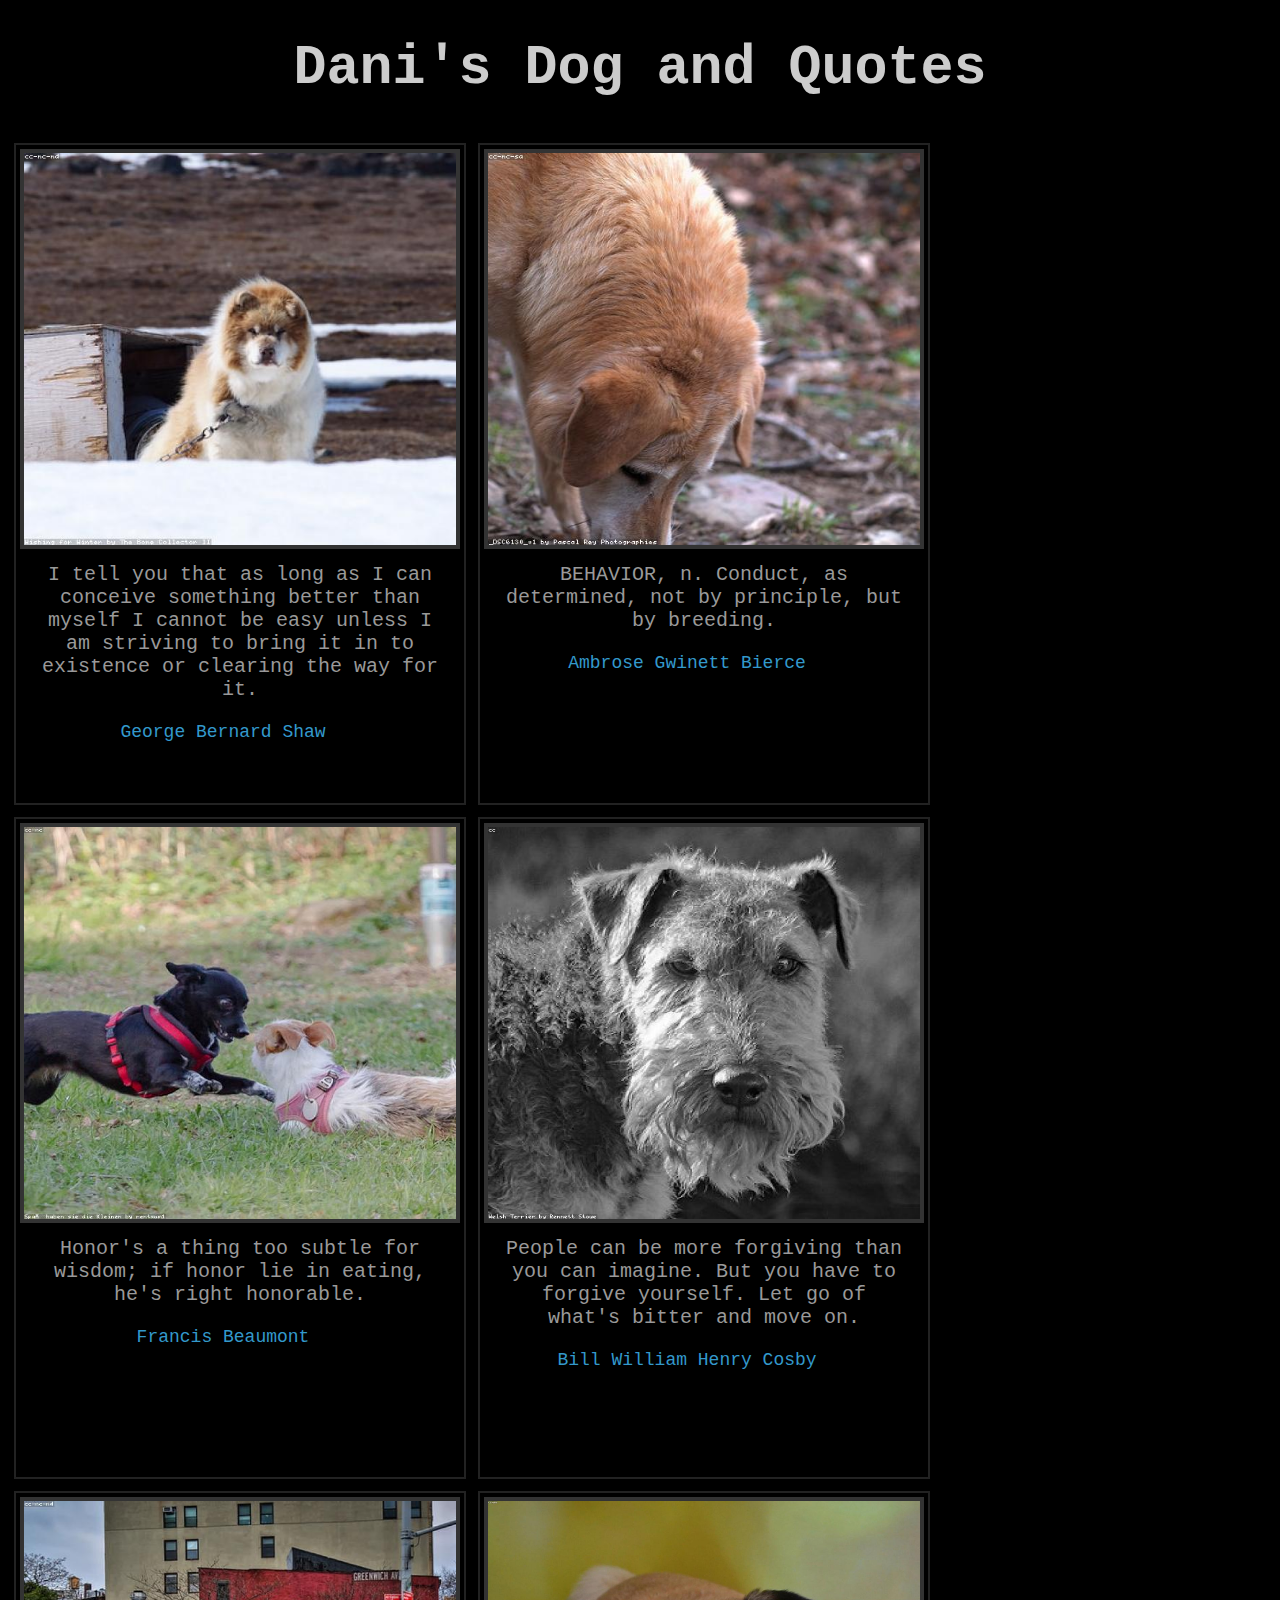
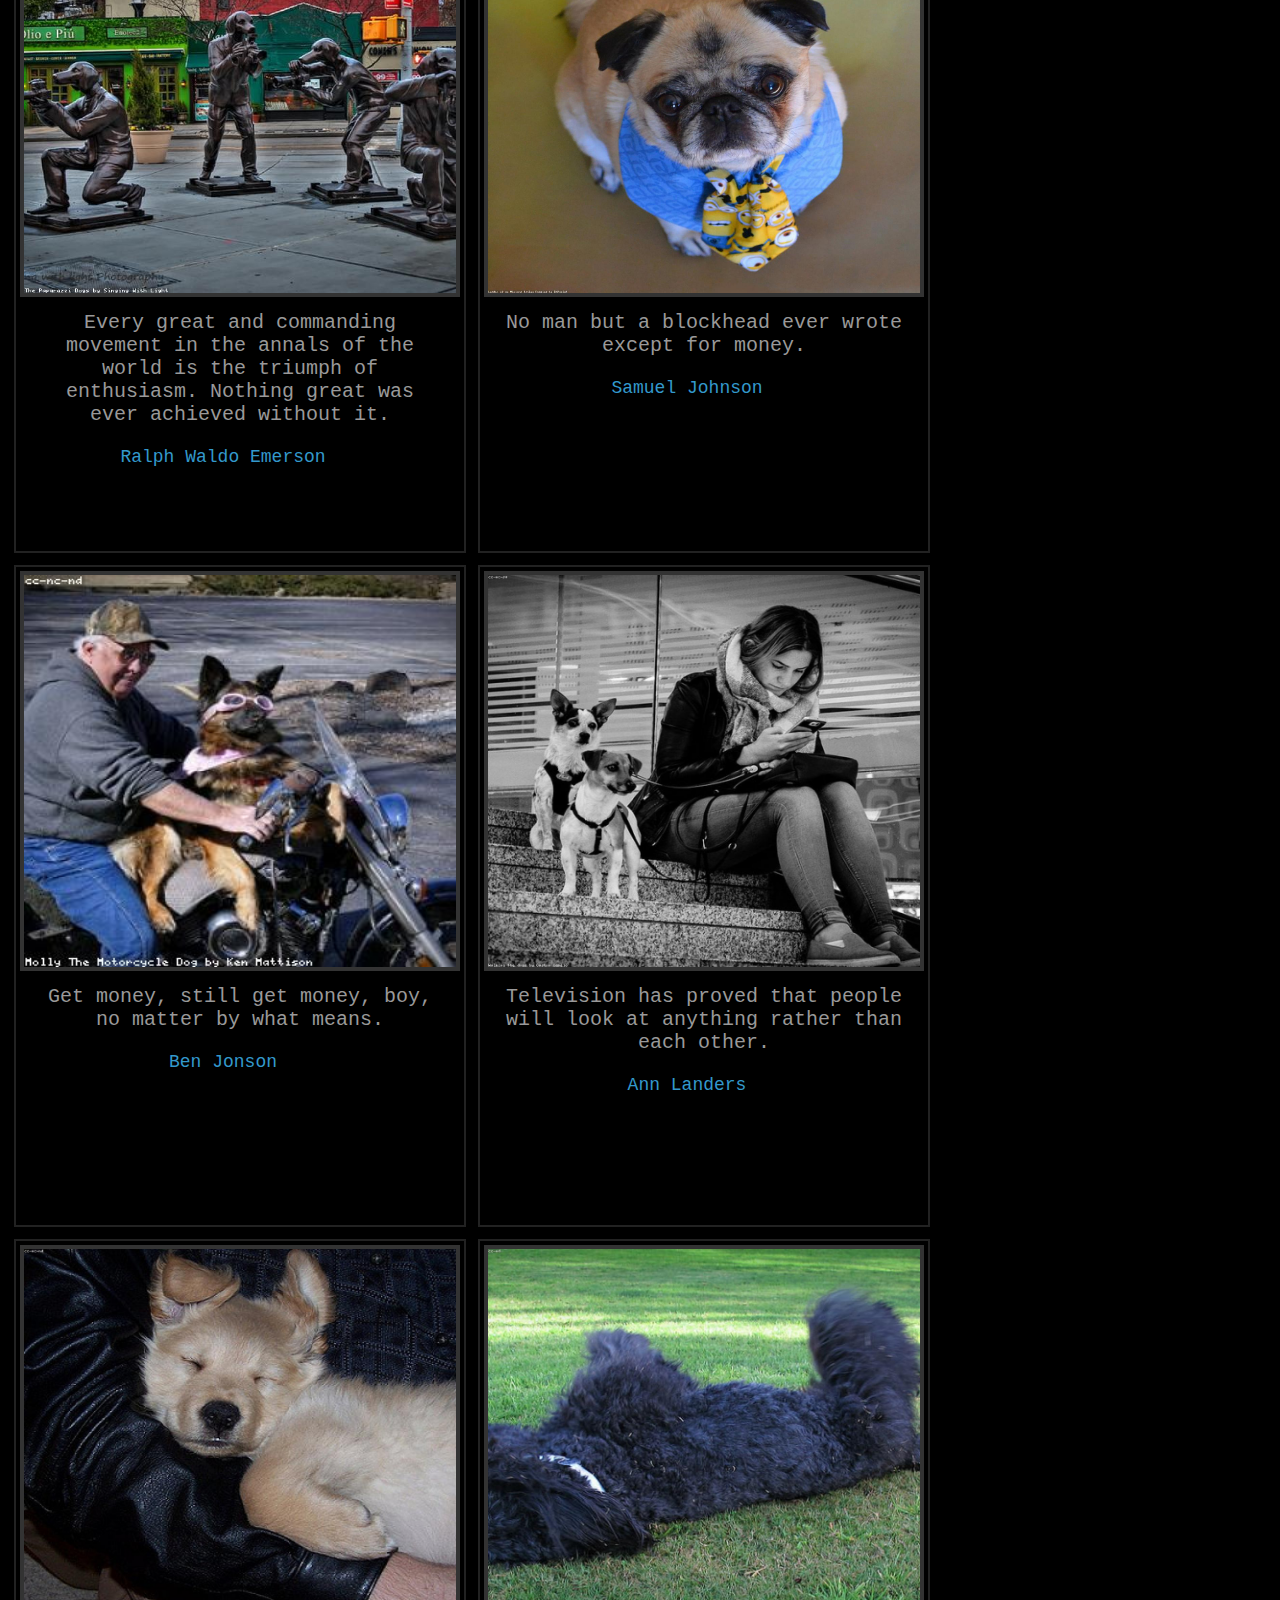
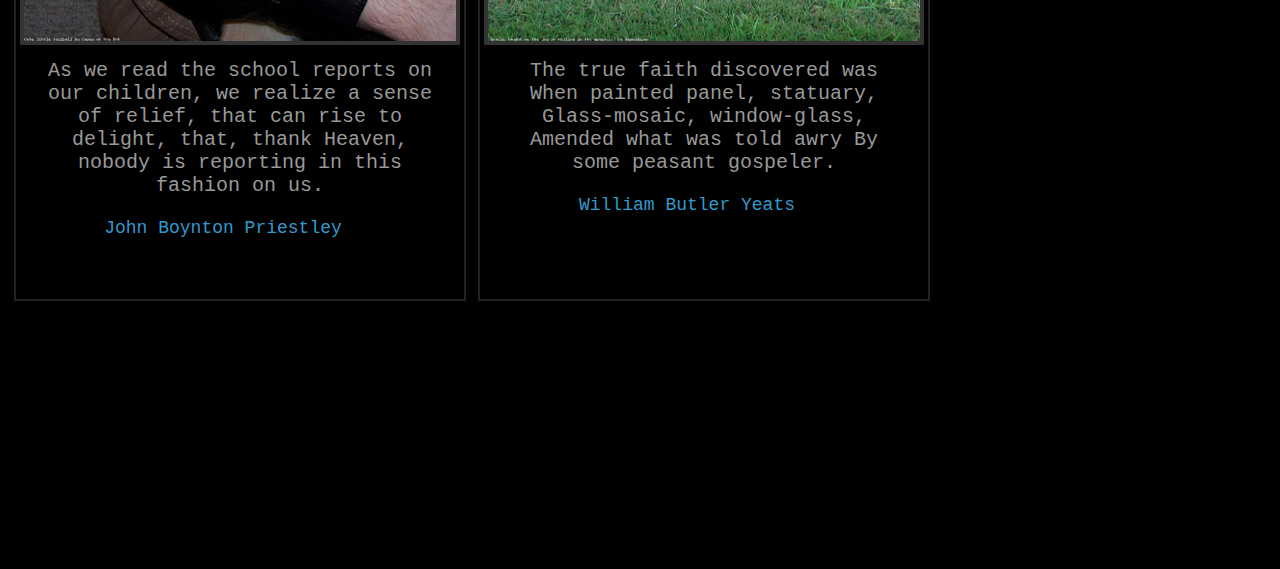
<file: index.html>
<!doctype html>
<html>
    <head>
        <meta charset="utf-8">
        <meta name="viewport" content="width=device-width, initial-scale=1.0">
        <title>Dani's Dog and Quotes</title>
        <link rel="stylesheet" href="css/styles.css" type="text/css" >
    </head>
    <body>
        
        
        <h1>Dani's Dog and Quotes</h1>
        
        <div>
            <img class="thickborder" src="images/dogs01.jpg" alt="dogs01 image" >
            <blockquote>
                I tell you that as long as I can conceive something better than myself I cannot be easy unless I am striving to bring it in to existence or clearing the way for it.
                <p>George Bernard Shaw</p>
            </blockquote>
        </div>

        <div>
            <img class="thickborder" src="images/dogs02.jpg" alt="dogs02 image" >
            <blockquote>
                BEHAVIOR, n. Conduct, as determined, not by principle, but by breeding.
                <p>Ambrose Gwinett Bierce</p>
            </blockquote>
        </div>

        <div>
            <img class="thickborder" src="images/dogs03.jpg" alt="dogs03 image" >
            <blockquote>
                Honor's a thing too subtle for wisdom; if honor lie in eating, he's right honorable.
                <p>Francis Beaumont</p>
            </blockquote>
        </div>

        <div>
            <img class="thickborder" src="images/dogs04.jpg" alt="dogs04 image" >
            <blockquote>
                People can be more forgiving than you can imagine. But you have to forgive yourself. Let go of what's bitter and move on.
                <p>Bill William Henry Cosby</p>
            </blockquote>
        </div>

        <div>
            <img class="thickborder" src="images/dogs05.jpeg" alt="dogs05 image" >
            <blockquote>
                Every great and commanding movement in the annals of the world is the triumph of enthusiasm. Nothing great was ever achieved without it.
                <p>Ralph Waldo Emerson</p>
            </blockquote>
        </div>

        <div>
            <img class="thickborder" src="images/dogs06.jpg" alt="dogs06 image" >
            <blockquote>
                No man but a blockhead ever wrote except for money.
                <p>Samuel Johnson</p>
            </blockquote>
        </div>

        <div>
            <img class="thickborder" src="images/dogs07.jpg" alt="dogs07 image" >
            <blockquote>
                Get money, still get money, boy, no matter by what means.
                <p>Ben Jonson</p>
            </blockquote>
        </div>

        <div>
            <img class="thickborder" src="images/dogs08.jpeg" alt="dogs08 image" >
            <blockquote>
                Television has proved that people will look at anything rather than each other.
                <p>Ann Landers</p>
            </blockquote>
        </div>

        <div>
            <img class="thickborder" src="images/dogs09.jpeg" alt="dogs09 image" >
            <blockquote>
                As we read the school reports on our children, we realize a sense of relief, that can rise to delight, that, thank Heaven, nobody is reporting in this fashion on us.
                <p>John Boynton Priestley</p>
            </blockquote>
        </div>

        <div>
            <img class="thickborder" src="images/dogs10.jpeg" alt="dogs10 image" >
            <blockquote>
                The true faith discovered was When painted panel, statuary, Glass-mosaic, window-glass, Amended what was told awry By some peasant gospeler.
                <p>William Butler Yeats</p>
            </blockquote>
        </div>
   
        
        <script src=""></script>
    </body>
</html>
</file>
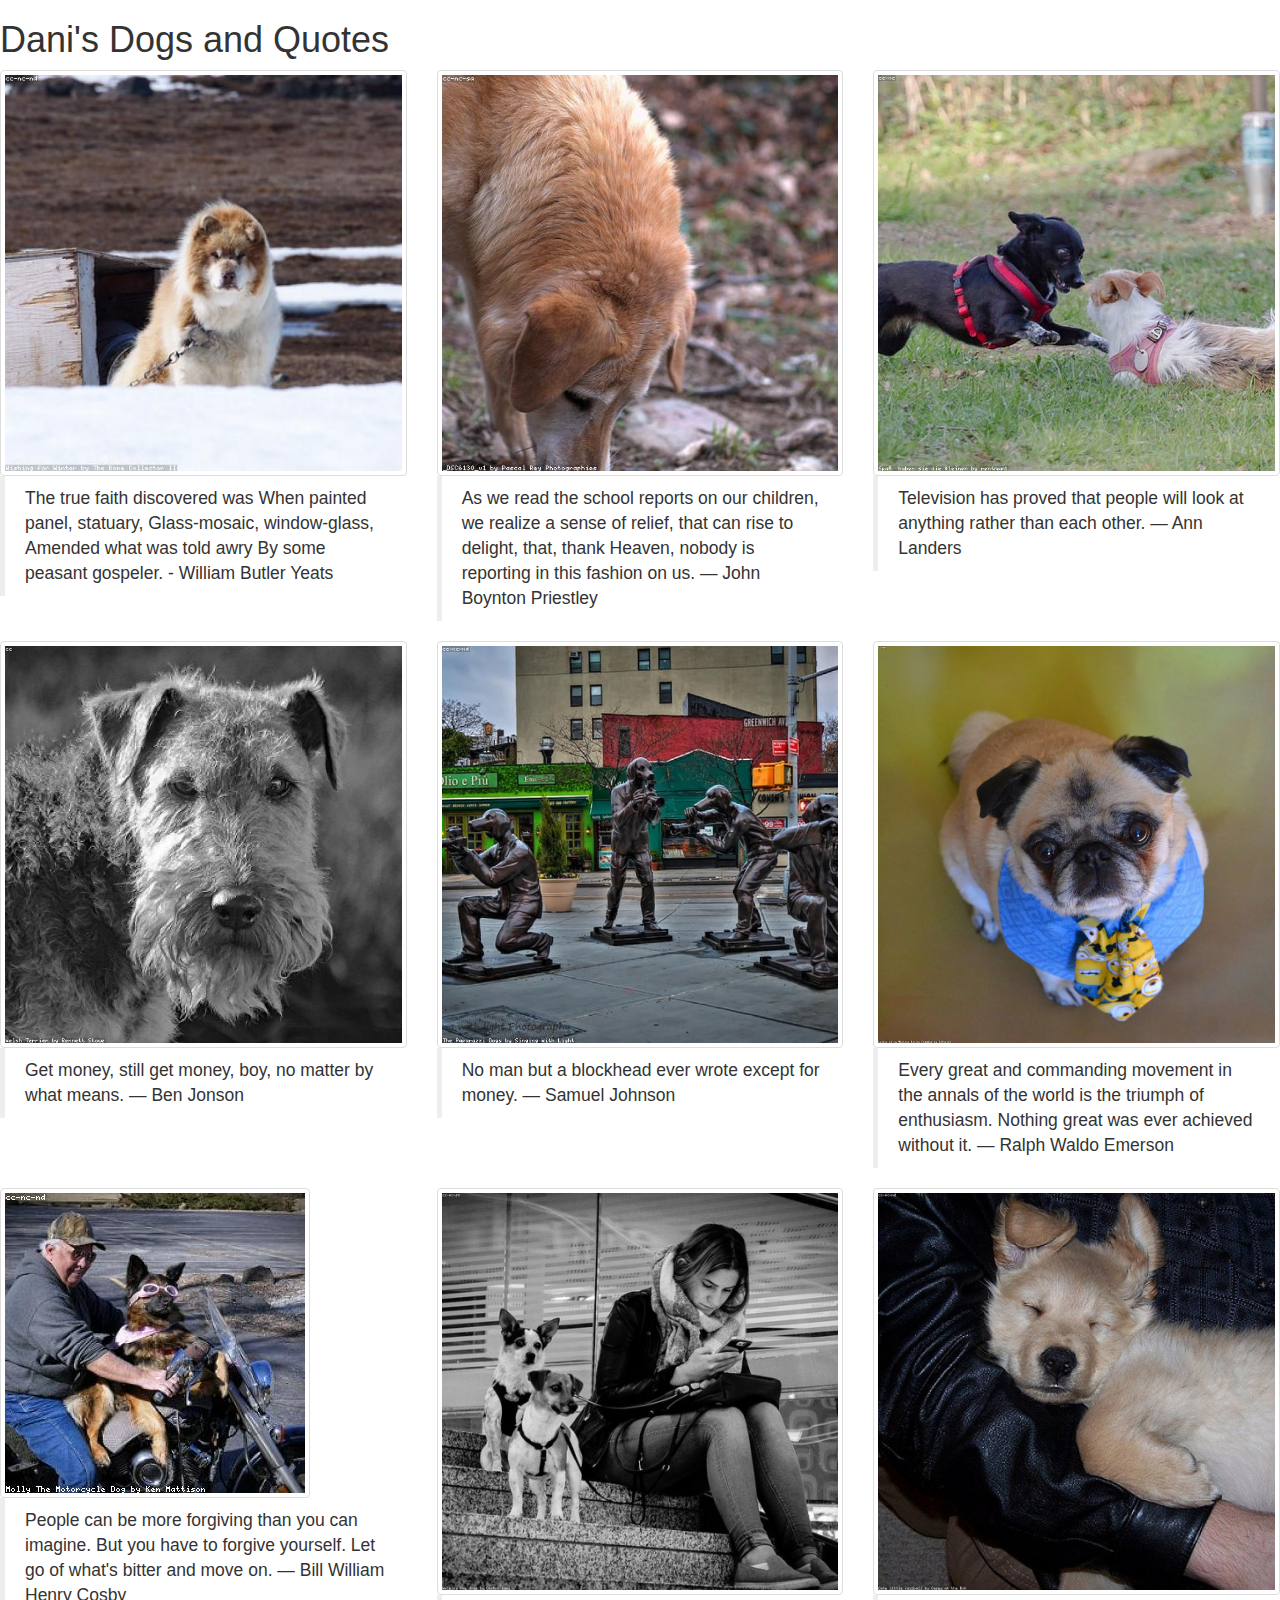
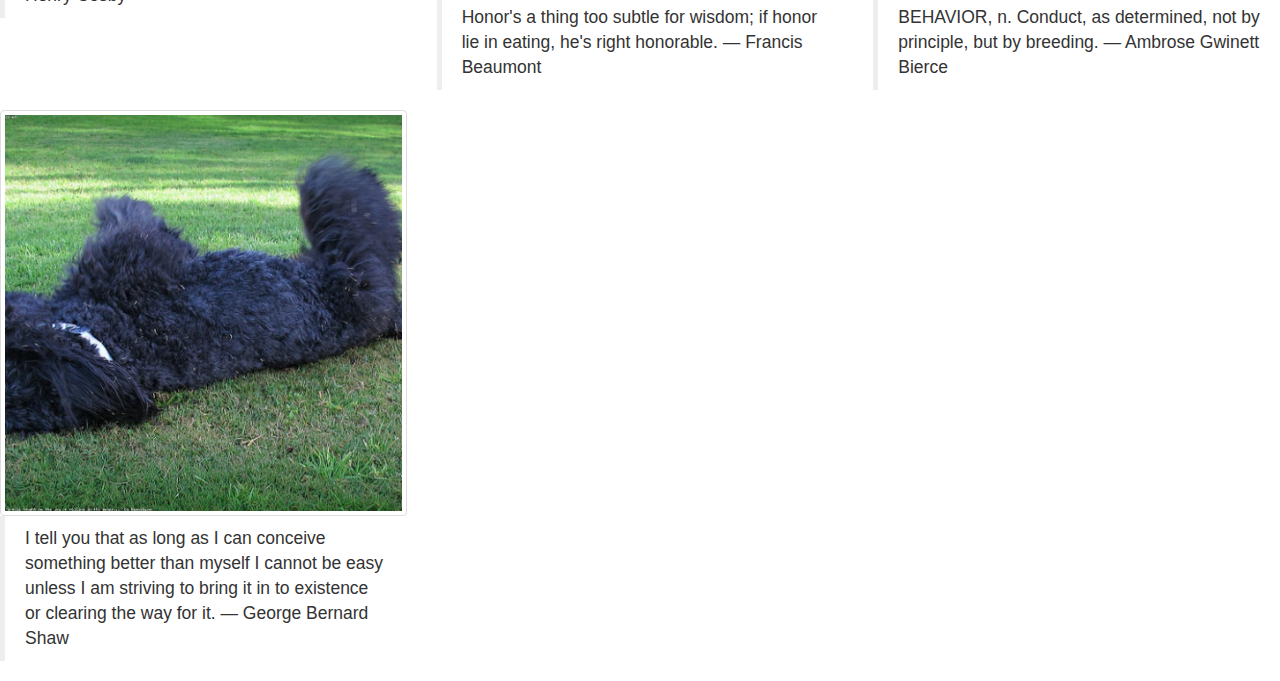
<file: Bootstrap/index.html>
<!DOCTYPE html>
<html lang="en">
  <head>
    <meta charset="utf-8">
    <meta http-equiv="X-UA-Compatible" content="IE=edge">
    <meta name="viewport" content="width=device-width, initial-scale=1">
    <!-- The above 3 meta tags *must* come first in the head; any other head content must come *after* these tags -->
    <title>Dani's Dogs and Quotes</title>

    <!-- Bootstrap -->
    <link href="css/bootstrap.min.css" rel="stylesheet">

    <!-- HTML5 shim and Respond.js for IE8 support of HTML5 elements and media queries -->
    <!-- WARNING: Respond.js doesn't work if you view the page via file:// -->
    <!--[if lt IE 9]>
      <script src="https://oss.maxcdn.com/html5shiv/3.7.3/html5shiv.min.js"></script>
      <script src="https://oss.maxcdn.com/respond/1.4.2/respond.min.js"></script>
    <![endif]-->
  </head>
  <body>
    <h1>Dani's Dogs and Quotes</h1>

    <div class"container">
        <div class="row">
            <div class="col-md-4"><img src="images/dogs01.jpg" alt="Dogs01 image" class="img-thumbnail">
                <blockquote>The true faith discovered was When painted panel, statuary, Glass-mosaic, window-glass, Amended what was told awry By some peasant gospeler. - William Butler Yeats</blockquote>
            </div>

            <div class="col-md-4"><img src="images/dogs02.jpg" alt="Dogs02 image" class="img-thumbnail">
                <blockquote>As we read the school reports on our children, we realize a sense of relief, that can rise to delight, that, thank Heaven, nobody is reporting in this fashion on us. —  John Boynton Priestley</blockquote>
            </div>

            <div class="col-md-4"><img src="images/dogs03.jpg" alt="Dogs03 image" class="img-thumbnail">
                <blockquote>Television has proved that people will look at anything rather than each other. —  Ann Landers</blockquote>
            </div>
        </div>

        <div class="row">
            <div class="col-md-4"><img src="images/dogs04.jpg" alt="Dogs04 image" class="img-thumbnail">
                <blockquote>Get money, still get money, boy, no matter by what means. —  Ben Jonson</blockquote>
            </div>

            <div class="col-md-4"><img src="images/dogs05.jpeg" alt="Dogs05 image" class="img-thumbnail">
                <blockquote>No man but a blockhead ever wrote except for money. —  Samuel Johnson</blockquote>
            </div>

            <div class="col-md-4"><img src="images/dogs06.jpg" alt="Dogs06 image" class="img-thumbnail">
                <blockquote>Every great and commanding movement in the annals of the world is the triumph of enthusiasm. Nothing great was ever achieved without it. —  Ralph Waldo Emerson</blockquote>
            </div>

            <div class="col-md-4"><img src="images/dogs07.jpg" alt="Dogs07 image" class="img-thumbnail">
                <blockquote>People can be more forgiving than you can imagine. But you have to forgive yourself. Let go of what's bitter and move on. —  Bill William Henry Cosby</blockquote>
            </div>

            <div class="col-md-4"><img src="images/dogs08.jpeg" alt="Dogs08 image" class="img-thumbnail">
                <blockquote>Honor's a thing too subtle for wisdom; if honor lie in eating, he's right honorable. —  Francis Beaumont</blockquote>
            </div>

            <div class="col-md-4"><img src="images/dogs09.jpeg" alt="Dogs09 image" class="img-thumbnail">
                <blockquote>BEHAVIOR, n. Conduct, as determined, not by principle, but by breeding. —  Ambrose Gwinett Bierce</blockquote>
            </div>

            <div class="col-md-4"><img src="images/dogs10.jpeg" alt="Dogs10 image" class="img-thumbnail">
                <blockquote>I tell you that as long as I can conceive something better than myself I cannot be easy unless I am striving to bring it in to existence or clearing the way for it. —  George Bernard Shaw</blockquote>
            </div>

        </div>

    </div>

    <!-- jQuery (necessary for Bootstrap's JavaScript plugins) -->
    <script src="https://ajax.googleapis.com/ajax/libs/jquery/1.12.4/jquery.min.js"></script>
    <!-- Include all compiled plugins (below), or include individual files as needed -->
    <script src="js/bootstrap.min.js"></script>
  </body>
</html>
</file>
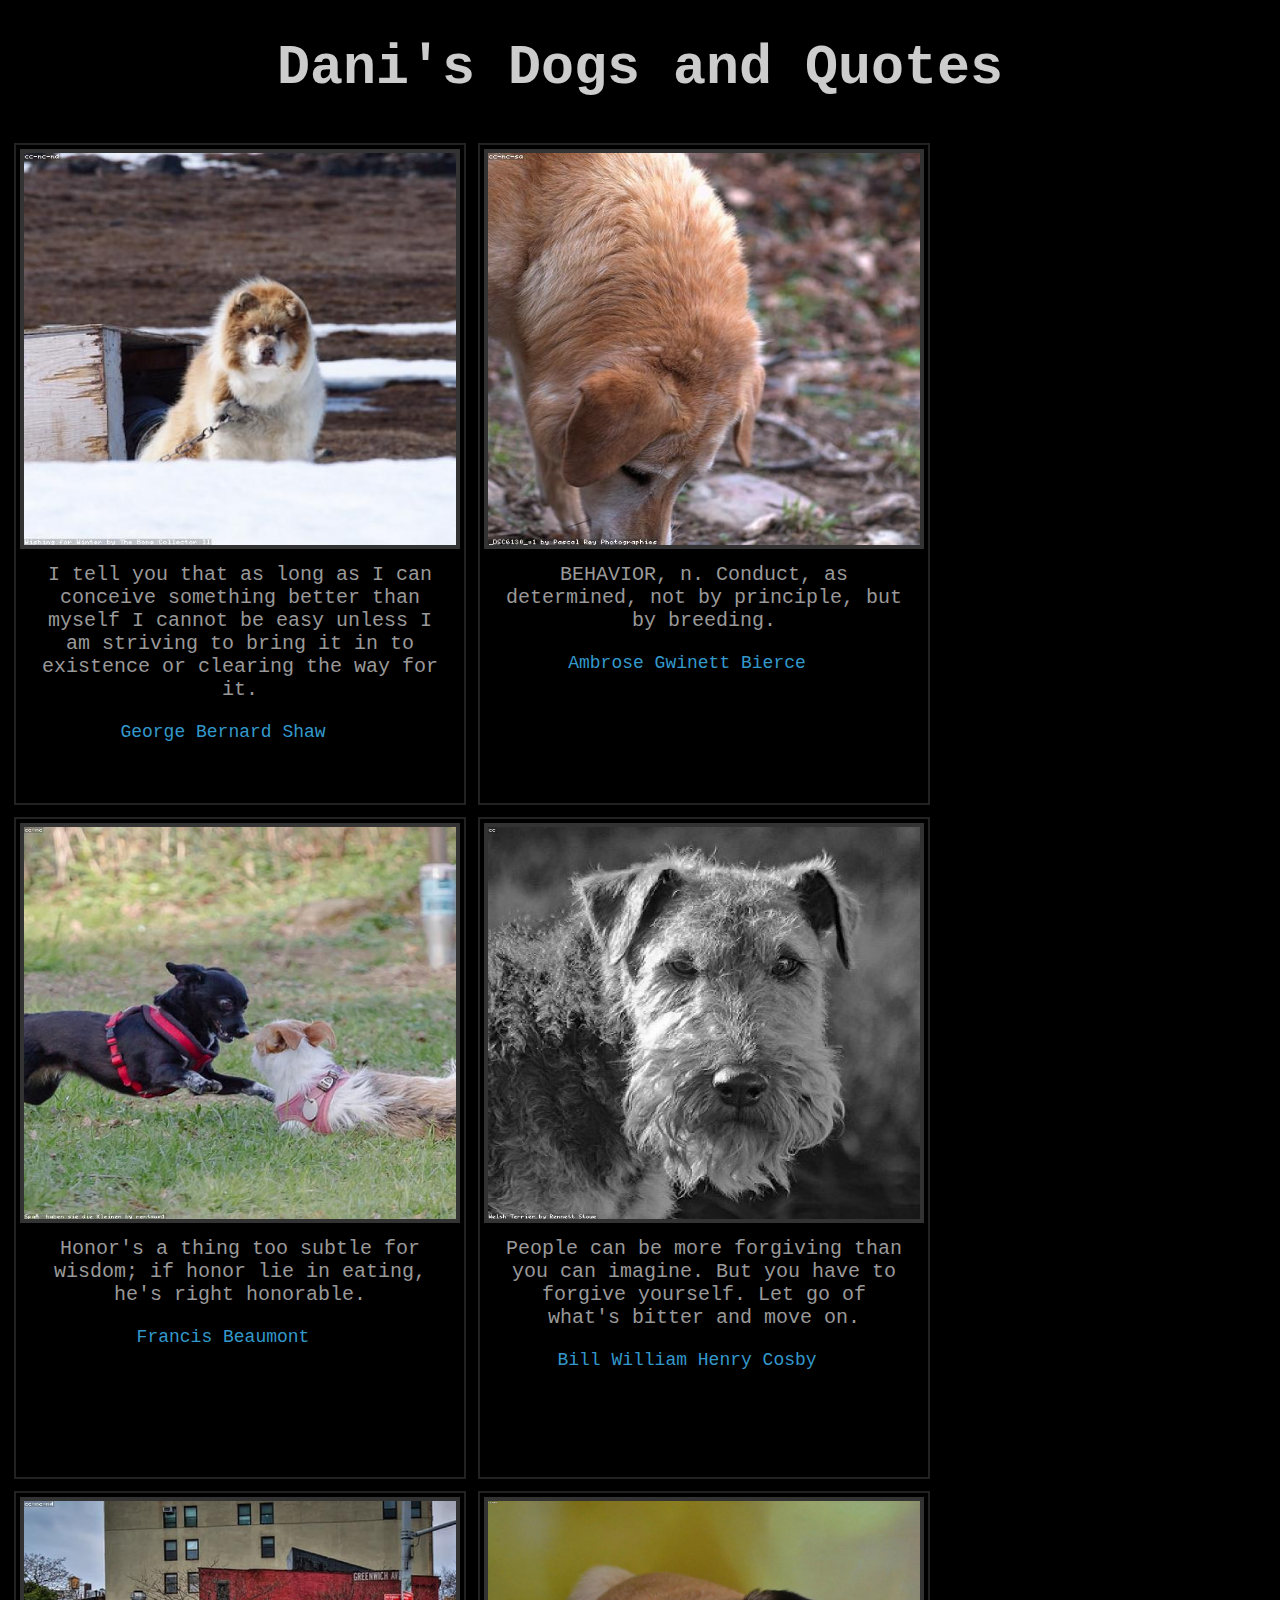
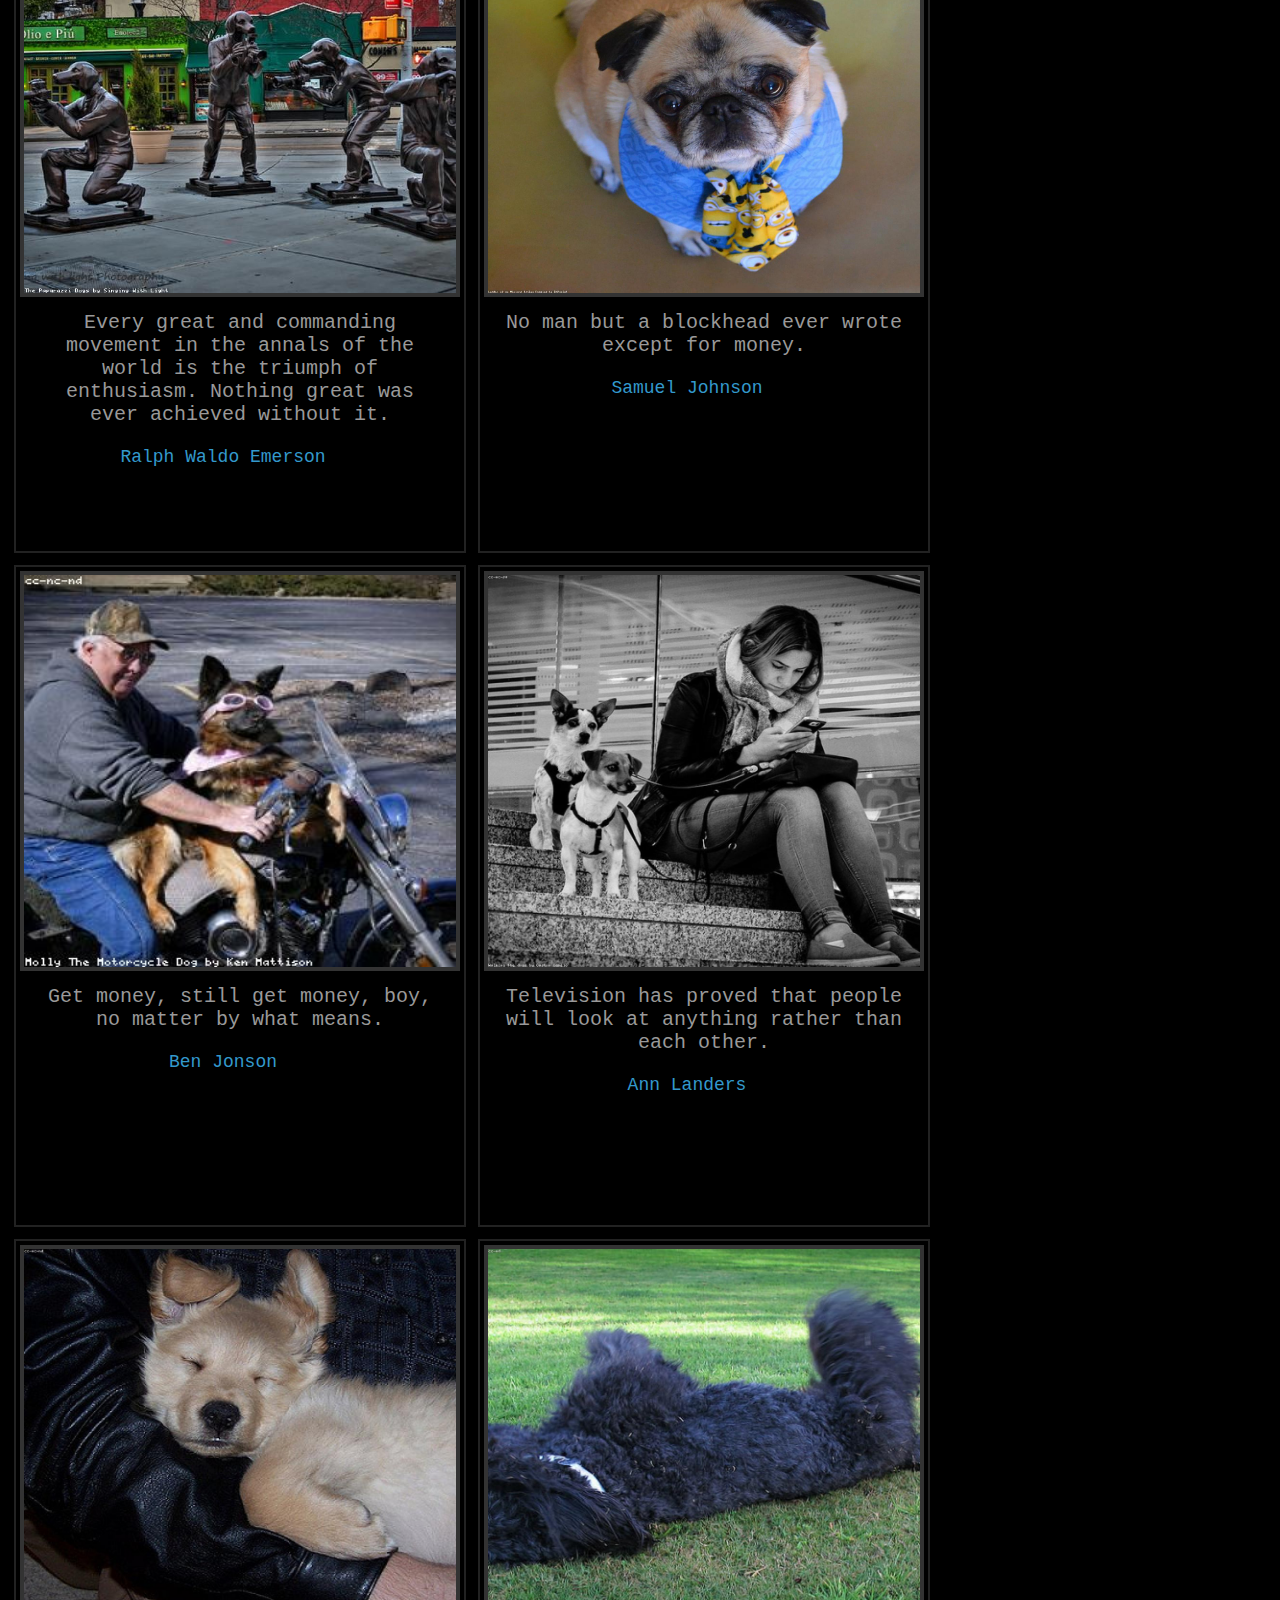
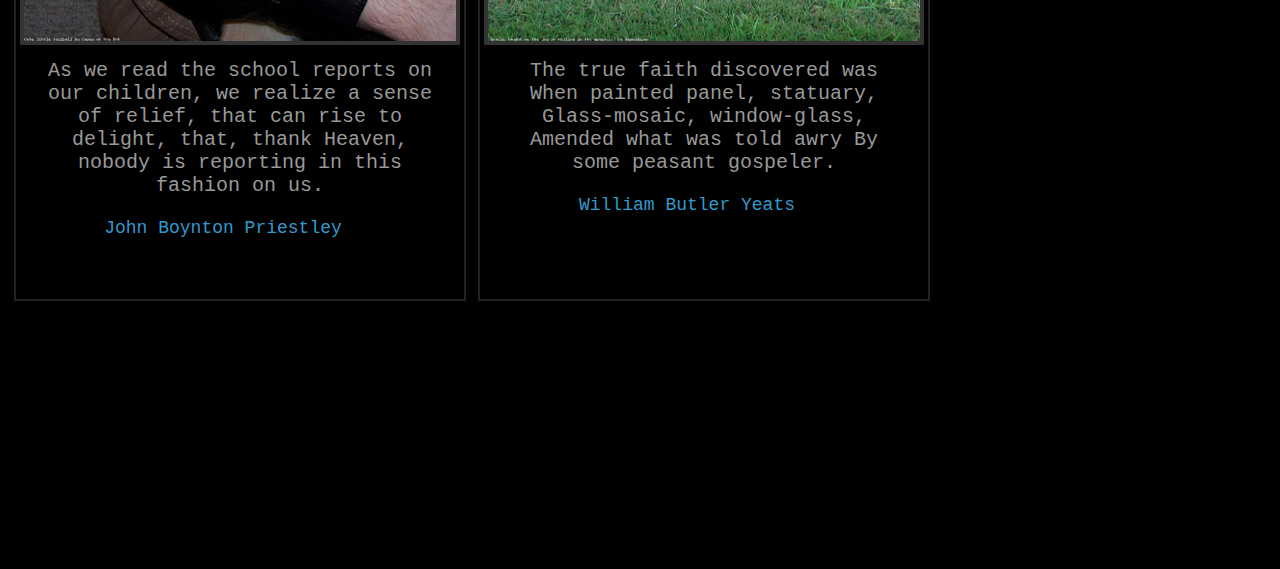
<file: Manual/index.html>
<!doctype html>
<html>
    <head>
        <meta charset="utf-8">
        <meta name="viewport" content="width=device-width, initial-scale=1.0">
        <title>Dani's Dogs and Quotes</title>
        <link rel="stylesheet" href="css/styles.css" type="text/css" >
    </head>
    <body>
        
        
        <h1>Dani's Dogs and Quotes</h1>
        
        <div>
            <img class="thickborder" src="images/dogs01.jpg" alt="dogs01 image" >
            <blockquote>
                I tell you that as long as I can conceive something better than myself I cannot be easy unless I am striving to bring it in to existence or clearing the way for it.
                <p>George Bernard Shaw</p>
            </blockquote>
        </div>

        <div>
            <img class="thickborder" src="images/dogs02.jpg" alt="dogs02 image" >
            <blockquote>
                BEHAVIOR, n. Conduct, as determined, not by principle, but by breeding.
                <p>Ambrose Gwinett Bierce</p>
            </blockquote>
        </div>

        <div>
            <img class="thickborder" src="images/dogs03.jpg" alt="dogs03 image" >
            <blockquote>
                Honor's a thing too subtle for wisdom; if honor lie in eating, he's right honorable.
                <p>Francis Beaumont</p>
            </blockquote>
        </div>

        <div>
            <img class="thickborder" src="images/dogs04.jpg" alt="dogs04 image" >
            <blockquote>
                People can be more forgiving than you can imagine. But you have to forgive yourself. Let go of what's bitter and move on.
                <p>Bill William Henry Cosby</p>
            </blockquote>
        </div>

        <div>
            <img class="thickborder" src="images/dogs05.jpeg" alt="dogs05 image" >
            <blockquote>
                Every great and commanding movement in the annals of the world is the triumph of enthusiasm. Nothing great was ever achieved without it.
                <p>Ralph Waldo Emerson</p>
            </blockquote>
        </div>

        <div>
            <img class="thickborder" src="images/dogs06.jpg" alt="dogs06 image" >
            <blockquote>
                No man but a blockhead ever wrote except for money.
                <p>Samuel Johnson</p>
            </blockquote>
        </div>

        <div>
            <img class="thickborder" src="images/dogs07.jpg" alt="dogs07 image" >
            <blockquote>
                Get money, still get money, boy, no matter by what means.
                <p>Ben Jonson</p>
            </blockquote>
        </div>

        <div>
            <img class="thickborder" src="images/dogs08.jpeg" alt="dogs08 image" >
            <blockquote>
                Television has proved that people will look at anything rather than each other.
                <p>Ann Landers</p>
            </blockquote>
        </div>

        <div>
            <img class="thickborder" src="images/dogs09.jpeg" alt="dogs09 image" >
            <blockquote>
                As we read the school reports on our children, we realize a sense of relief, that can rise to delight, that, thank Heaven, nobody is reporting in this fashion on us.
                <p>John Boynton Priestley</p>
            </blockquote>
        </div>

        <div>
            <img class="thickborder" src="images/dogs10.jpeg" alt="dogs10 image" >
            <blockquote>
                The true faith discovered was When painted panel, statuary, Glass-mosaic, window-glass, Amended what was told awry By some peasant gospeler.
                <p>William Butler Yeats</p>
            </blockquote>
        </div>
   
        
        <script src=""></script>
    </body>
</html>
</file>
<file: css/styles.css>
h1 {
    text-align: center;
    font-family: Courier New, Courier, monospace;
    font-size: 55px;
    color: #CCCCCC;
}

:root {
    background-color: #000000;
}

img {
    height: 400px;
    width: 100%;
}

.thickborder {
    border: 4px solid #333333;
    box-sizing: border-box;
    height: 400px;
    width: 100%;
}

blockquote {
    text-align: center; 
    font-family: Courier New, Courier, monospace;
     font-size: 20px;
     height: 500px;
     width: 400px;
     color: #999999;
     padding: 10px;
     margin: auto;
}

p {
     text-align: center;
     font-family: Courier New, Courier, monospace;
     font-size: 18px;
     color: #3399CC;
     height: 100px;
     width: 90%;
     padding: 3px;
}

div {
    border: 2px solid #222;
    float: left;
    width: 440px;
    height: 650px;
    margin: 6px;
    padding: 4px;
}

@media screen and (min-width:0) and (max-width:1024px) {

    h1 {
        font-size:30px;
    }

    div {
    border: 2px solid #222;
    float: left;
    width: 265px;
    height: 650px;
    margin: 6px;
    padding: 4px;
    }

    .thickborder {
    border: 4px solid #333333;
    box-sizing: border-box;
    height: 350px;
    width: 100%;
    }

    blockquote {
    text-align: center; 
    font-family: Courier New, Courier, monospace;
     font-size: 16px;
     height: 500px;
     width: 220px;
     color: #999999;
     padding: 10px;
     margin: auto;
    }

}
</file>
<file: Manual/css/styles.css>
h1 {
    text-align: center;
    font-family: Courier New, Courier, monospace;
    font-size: 55px;
    color: #CCCCCC;
}

:root {
    background-color: #000000;
}

img {
    height: 400px;
    width: 100%;
}

.thickborder {
    border: 4px solid #333333;
    box-sizing: border-box;
    height: 400px;
    width: 100%;
}

blockquote {
    text-align: center; 
    font-family: Courier New, Courier, monospace;
     font-size: 20px;
     height: 500px;
     width: 400px;
     color: #999999;
     padding: 10px;
     margin: auto;
}

p {
     text-align: center;
     font-family: Courier New, Courier, monospace;
     font-size: 18px;
     color: #3399CC;
     height: 100px;
     width: 90%;
     padding: 3px;
}

div {
    border: 2px solid #222;
    float: left;
    width: 440px;
    height: 650px;
    margin: 6px;
    padding: 4px;
}

@media screen and (min-width:0) and (max-width:1024px) {

    h1 {
        font-size:30px;
    }

    div {
    border: 2px solid #222;
    float: left;
    width: 265px;
    height: 650px;
    margin: 6px;
    padding: 4px;
    }

    .thickborder {
    border: 4px solid #333333;
    box-sizing: border-box;
    height: 350px;
    width: 100%;
    }

    blockquote {
    text-align: center; 
    font-family: Courier New, Courier, monospace;
     font-size: 16px;
     height: 500px;
     width: 220px;
     color: #999999;
     padding: 10px;
     margin: auto;
    }

}
</file>
